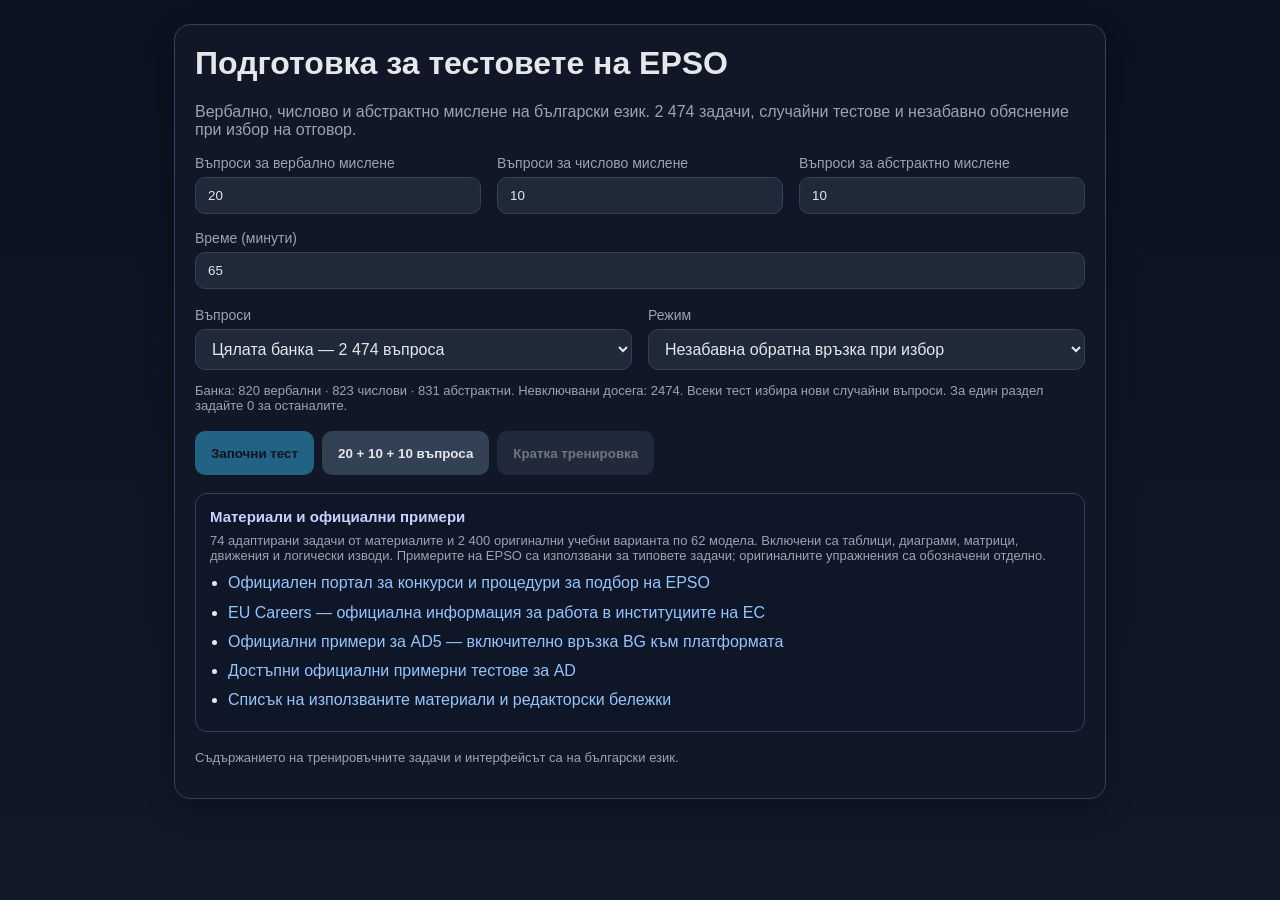
<file: index.html>
﻿<!DOCTYPE html>
<html lang="bg">
<head>
  <meta charset="UTF-8" />
  <meta name="viewport" content="width=device-width, initial-scale=1.0" />
  <meta name="theme-color" content="#0f172a" />
  <meta name="description" content="Тренирайте вербално, числово и абстрактно мислене за EPSO с удобен за телефон тест." />
  <title>Подготовка за тестовете на EPSO</title>
    <link rel="stylesheet" href="./css/styles.css" />
</head>
<body>
  <div class="container">
    <div id="setupScreen" class="card">
      <h1>Подготовка за тестовете на EPSO</h1>
      <p class="muted">
        Вербално, числово и абстрактно мислене на български език. 2 474 задачи, случайни тестове и незабавно обяснение при избор на отговор.
      </p>

      <div class="row">
        <div class="col">
          <label for="verbalCount">Въпроси за вербално мислене</label>
          <input id="verbalCount" type="number" min="0" max="80" value="20" />
        </div>
        <div class="col">
          <label for="numericalCount">Въпроси за числово мислене</label>
          <input id="numericalCount" type="number" min="0" max="80" value="10" />
        </div>
        <div class="col">
          <label for="abstractCount">Въпроси за абстрактно мислене</label>
          <input id="abstractCount" type="number" min="0" max="80" value="10" />
        </div>
        <div class="col">
          <label for="minutes">Време (минути)</label>
          <input id="minutes" type="number" min="5" max="240" value="65" />
        </div>
      </div>

      <div class="row settings-row">
        <div class="col"><label for="questionSource">Въпроси</label><select id="questionSource">
          <option value="all" selected>Цялата банка — 2 474 въпроса</option>
          <option value="materials">Само предоставените материали — 74 въпроса</option>
          <option value="generated">Оригинални упражнения — 2 400 въпроса</option>
        </select></div>
        <div class="col"><label for="quizMode">Режим</label><select id="quizMode">
          <option value="practice" selected>Незабавна обратна връзка при избор</option>
          <option value="exam">Изпитен режим — решения накрая</option>
        </select></div>
      </div>
      <p id="bankStatus" class="small" aria-live="polite"></p>
      <p id="setupError" class="error-message hidden" role="alert"></p>
      <div class="button-row" style="margin-top: 18px;">
        <button id="startBtn">Започни тест</button>
        <button id="ad5PresetBtn" class="secondary">20 + 10 + 10 въпроса</button>
        <button id="quickBtn" class="secondary">Кратка тренировка</button>
      </div>

      <div class="resources-box">
        <h3>Материали и официални примери</h3>
        <div class="small">74 адаптирани задачи от материалите и 2 400 оригинални учебни варианта по 62 модела. Включени са таблици, диаграми, матрици, движения и логически изводи. Примерите на EPSO са използвани за типовете задачи; оригиналните упражнения са обозначени отделно.</div>
        <ul>
          <li><a href="https://selection.eu-careers.europa.eu/en/competition-overview" target="_blank" rel="noopener noreferrer">Официален портал за конкурси и процедури за подбор на EPSO</a></li>
          <li><a href="https://eu-careers.europa.eu/bg" target="_blank" rel="noopener noreferrer">EU Careers — официална информация за работа в институциите на ЕС</a></li>
          <li><a href="https://selection.eu-careers.europa.eu/en/graduates-administrators-ad5" target="_blank" rel="noopener noreferrer">Официални примери за AD5 — включително връзка BG към платформата</a></li>
          <li><a href="https://selection.eu-careers.europa.eu/en/accessible-version-sample-tests-ad" target="_blank" rel="noopener noreferrer">Достъпни официални примерни тестове за AD</a></li>
          <li><a href="materials/SOURCES.md" target="_blank" rel="noopener noreferrer">Списък на използваните материали и редакторски бележки</a></li>
        </ul>
      </div>

      <p class="footer-note">
        Съдържанието на тренировъчните задачи и интерфейсът са на български език.
      </p>
    </div>

    <div id="quizScreen" class="card hidden">
      <div class="topbar">
        <div>
          <span class="pill" id="sectionPill">Раздел</span>
          <span class="pill" id="counterPill">Въпрос 1 / 1</span>
          <span class="pill" id="scorePill">Точки: 0</span>
          <span class="pill" id="flagPill">Маркирани: 0</span>
        </div>
        <div class="timer" id="timerDisplay">00:00</div>
      </div>

      <div class="progress-wrap">
        <div class="progress-bar">
          <div id="progressFill"></div>
        </div>
      </div>

      <div class="question-box">
        <div class="question-title" id="questionTitle"></div>
        <div class="question-meta muted" id="questionMeta"></div>
        <div class="stem" id="questionStem"></div>
        <p class="translation-hint">Посочете дума с мишката или докоснете я, за да видите английския превод.</p>
        <p id="wordTranslation" class="word-translation hidden" role="status" aria-live="polite"></p>
        <div class="options" id="optionsContainer"></div>

        <div id="feedbackBox" class="feedback hidden" tabindex="-1" role="status" aria-live="polite"></div>

        <div class="quiz-actions">
          <button id="previousBtn" class="secondary">Назад</button>
          <button id="submitBtn">Запази и продължи</button>
          <button id="nextBtn" class="secondary hidden">Следващ въпрос</button>
          <button id="skipBtn" class="secondary">Пропусни</button>
          <button id="flagBtn" class="secondary">Маркирай</button>
          <button id="finishBtn" class="secondary">Приключи</button>
        </div>
        <div id="questionNavigator" class="question-navigator" aria-label="Навигация по въпроси"></div>
      </div>
    </div>

    <div id="resultScreen" class="card hidden">
      <h2>Тестът приключи</h2>
      <p class="muted" id="resultSummary"></p>

      <div class="score-grid">
        <div class="score-box">
          <h3>Общ резултат</h3>
          <div id="totalScoreBox">0 / 0</div>
        </div>
        <div class="score-box">
          <h3>Вербално мислене</h3>
          <div id="verbalScoreBox">0 / 0</div>
        </div>
        <div class="score-box">
          <h3>Числово мислене</h3>
          <div id="numericalScoreBox">0 / 0</div>
        </div>
        <div class="score-box">
          <h3>Абстрактно мислене</h3>
          <div id="abstractScoreBox">0 / 0</div>
        </div>
      </div>

      <div class="resources-box">
        <h3>Насоки за подготовка</h3>
        <div id="coachingText" class="small">Завършете тест, за да получите насоки за областите, върху които да се съсредоточите.</div>
      </div>

      <div class="button-row" style="margin-top: 18px;">
        <button id="restartBtn">Нов тест</button>
        <button id="reviewBtn" class="secondary">Преглед на отговорите</button>
        <button id="exportBtn" class="secondary">Изтегли резултата (CSV)</button>
      </div>
    </div>

    <div id="reviewScreen" class="card hidden">
      <h2>Преглед на отговорите</h2>
      <label for="reviewFilter">Покажи</label><select id="reviewFilter"><option value="all">Всички въпроси</option><option value="wrong">Грешни и пропуснати</option><option value="flagged">Маркирани</option></select>
      <p class="translation-hint">Посочете дума с мишката или докоснете я, за да видите английския превод.</p>
      <p id="reviewWordTranslation" class="word-translation hidden" role="status" aria-live="polite"></p>
      <div id="reviewContainer"></div>
      <div class="button-row" style="margin-top: 18px;">
        <button id="backToResultsBtn" class="secondary">Към резултатите</button>
      </div>
    </div>
  </div>

    <script charset="utf-8" src="./js/materials-bank.js"></script>
    <script charset="utf-8" src="./js/expanded-bank.js"></script>
    <script charset="utf-8" src="./js/bank-store.js"></script>
    <script charset="utf-8" src="./js/app.js"></script>
    <script charset="utf-8" src="./js/extra-abstract.js"></script>
    <script charset="utf-8" src="./js/quiz-ui.js"></script>
</body>
</html>
</file>
<file: css/styles.css>
﻿:root {
      --bg: #0f172a;
      --panel: #111827;
      --panel-2: #1f2937;
      --text: #e5e7eb;
      --muted: #9ca3af;
      --accent: #38bdf8;
      --good: #22c55e;
      --bad: #ef4444;
      --warn: #f59e0b;
      --border: #334155;
    }

    * { box-sizing: border-box; }

    body {
      margin: 0;
      font-family: Arial, Helvetica, sans-serif;
      background: linear-gradient(180deg, #0b1220, #111827);
      color: var(--text);
      min-height: 100vh;
    }

    .container {
      max-width: 980px;
      margin: 0 auto;
      padding: 24px;
    }

    .card {
      background: rgba(17, 24, 39, 0.95);
      border: 1px solid var(--border);
      border-radius: 16px;
      padding: 20px;
      box-shadow: 0 10px 30px rgba(0,0,0,0.25);
    }

    h1, h2, h3 {
      margin-top: 0;
    }

    .muted {
      color: var(--muted);
    }

    .row {
      display: flex;
      gap: 16px;
      flex-wrap: wrap;
    }

    .row > .col {
      flex: 1 1 220px;
    }

    label {
      display: block;
      margin-bottom: 6px;
      font-size: 14px;
      color: var(--muted);
    }

    input[type="number"], textarea {
      width: 100%;
      padding: 10px 12px;
      border-radius: 10px;
      border: 1px solid var(--border);
      background: var(--panel-2);
      color: var(--text);
      outline: none;
    }

    button {
      border: 0;
      border-radius: 10px;
      padding: 11px 16px;
      min-height: 44px;
      font-weight: 700;
      cursor: pointer;
      background: var(--accent);
      color: #001018;
      transition: 0.15s ease;
      margin-right: 8px;
      margin-top: 8px;
      touch-action: manipulation;
    }

    button:hover {
      transform: translateY(-1px);
      filter: brightness(1.04);
    }

    button.secondary {
      background: #334155;
      color: var(--text);
    }

    button.good {
      background: var(--good);
      color: #052e16;
    }

    button.bad {
      background: var(--bad);
      color: white;
    }

    .hidden {
      display: none !important;
    }

    .topbar {
      display: flex;
      justify-content: space-between;
      gap: 12px;
      flex-wrap: wrap;
      align-items: center;
      margin-bottom: 18px;
    }

    .pill {
      display: inline-block;
      padding: 6px 10px;
      border-radius: 999px;
      border: 1px solid var(--border);
      background: rgba(31, 41, 55, 0.7);
      font-size: 13px;
      color: var(--muted);
      margin-right: 8px;
      margin-bottom: 8px;
    }

    .timer {
      font-weight: 800;
      font-size: 20px;
      color: var(--accent);
    }

    .progress-wrap {
      margin: 16px 0;
    }

    .progress-bar {
      width: 100%;
      height: 10px;
      background: #1f2937;
      border-radius: 999px;
      overflow: hidden;
      border: 1px solid var(--border);
    }

    .progress-bar > div {
      height: 100%;
      width: 0%;
      background: linear-gradient(90deg, var(--accent), #60a5fa);
      transition: width 0.25s ease;
    }

    .question-box {
      margin-top: 8px;
    }

    .question-title {
      font-size: 22px;
      margin-bottom: 8px;
    }

    .question-meta {
      margin-bottom: 16px;
    }

    .stem {
      background: rgba(31, 41, 55, 0.55);
      border: 1px solid var(--border);
      border-radius: 12px;
      padding: 14px;
      margin-bottom: 16px;
      line-height: 1.55;
      white-space: pre-wrap;
    }

    .translation-hint {
      margin: -6px 0 12px;
      color: var(--muted);
      font-size: 13px;
    }

    .word-translation {
      margin: -4px 0 16px;
      padding: 10px 12px;
      border-left: 3px solid var(--accent);
      border-radius: 0 8px 8px 0;
      background: rgba(56, 189, 248, 0.08);
    }

    .word-translation a {
      color: #93c5fd;
    }

    .translatable-word {
      display: inline-block;
      position: relative;
      text-decoration: underline dotted var(--muted);
      text-underline-offset: 3px;
      cursor: help;
      touch-action: manipulation;
    }

    .translatable-word:hover {
      color: var(--accent);
    }

    .word-tooltip {
      position: fixed;
      z-index: 20;
      display: none;
      width: max-content;
      max-width: min(280px, calc(100vw - 24px));
      padding: 9px 12px;
      border: 1px solid #475569;
      border-radius: 9px;
      background: #0b1220;
      color: var(--text);
      box-shadow: 0 8px 24px rgba(0, 0, 0, 0.45);
      font-size: 14px;
      font-weight: 400;
      line-height: 1.4;
      text-align: center;
      text-decoration: none;
      white-space: normal;
      pointer-events: none;
    }

    .word-tooltip.visible {
      display: block;
    }

    .options {
      display: grid;
      gap: 10px;
    }

    .option {
      border: 1px solid var(--border);
      border-radius: 12px;
      padding: 12px 14px;
      background: rgba(31, 41, 55, 0.5);
      cursor: pointer;
      transition: 0.15s ease;
    }

    .option:hover {
      border-color: #64748b;
      transform: translateY(-1px);
    }

    .option.selected {
      border-color: var(--accent);
      background: rgba(56, 189, 248, 0.08);
    }

    .option.correct {
      border-color: var(--good);
      background: rgba(34, 197, 94, 0.12);
    }

    .option.wrong {
      border-color: var(--bad);
      background: rgba(239, 68, 68, 0.12);
    }

    .feedback {
      margin-top: 16px;
      padding: 14px;
      border-radius: 12px;
      border: 1px solid var(--border);
      background: rgba(31, 41, 55, 0.55);
    }

    .feedback.good {
      border-color: rgba(34, 197, 94, 0.35);
    }

    .feedback.bad {
      border-color: rgba(239, 68, 68, 0.35);
    }

    .small {
      font-size: 13px;
      color: var(--muted);
    }

    .score-grid {
      display: grid;
      grid-template-columns: repeat(auto-fit, minmax(180px, 1fr));
      gap: 12px;
      margin: 16px 0;
    }

    .score-box {
      padding: 14px;
      border-radius: 12px;
      border: 1px solid var(--border);
      background: rgba(31, 41, 55, 0.6);
    }

    .score-box h3 {
      margin: 0 0 6px 0;
      font-size: 14px;
      color: var(--muted);
      font-weight: 600;
    }

    .score-box div {
      font-size: 24px;
      font-weight: 800;
    }

    .essay-box {
      margin-top: 20px;
      padding-top: 20px;
      border-top: 1px solid var(--border);
    }

    .rubric li {
      margin-bottom: 6px;
    }

    .footer-note {
      margin-top: 18px;
      color: var(--muted);
      font-size: 13px;
    }

    .preset-row {
      margin-top: 14px;
      display: flex;
      flex-wrap: wrap;
      gap: 10px;
      align-items: center;
    }

    .resources-box {
      margin-top: 18px;
      padding: 14px;
      border-radius: 12px;
      border: 1px solid var(--border);
      background: rgba(15, 23, 42, 0.5);
    }

    .resources-box h3 {
      margin: 0 0 8px 0;
      font-size: 15px;
      color: #c7d2fe;
    }

    .resources-box ul {
      margin: 8px 0 0 18px;
      padding: 0;
    }

    .resources-box li {
      margin-bottom: 6px;
      line-height: 1.45;
    }

    .resources-box a {
      color: #93c5fd;
      text-decoration: none;
    }

    .resources-box a:hover {
      text-decoration: underline;
    }

    .visual-wrap {
      border: 1px solid var(--border);
      border-radius: 12px;
      background: rgba(2, 6, 23, 0.45);
      padding: 12px;
      margin-bottom: 12px;
    }

    .visual-wrap svg {
      width: 100%;
      max-width: 640px;
      height: auto;
      display: block;
      margin: 0 auto;
    }

    .legend {
      margin-top: 10px;
      display: flex;
      flex-wrap: wrap;
      gap: 8px;
    }

    .legend-item {
      display: inline-flex;
      align-items: center;
      gap: 6px;
      font-size: 12px;
      color: var(--muted);
      border: 1px solid var(--border);
      border-radius: 999px;
      padding: 4px 8px;
      background: rgba(15, 23, 42, 0.55);
    }

    .legend-color {
      width: 10px;
      height: 10px;
      border-radius: 50%;
      display: inline-block;
    }

    .option-visual {
      display: inline-flex;
      align-items: center;
      justify-content: center;
      width: 110px;
      max-width: 100%;
      border-radius: 8px;
      border: 1px solid #475569;
      background: rgba(15, 23, 42, 0.5);
      padding: 4px;
      margin-top: 6px;
    }

    .feedback details {
      margin-top: 10px;
      border-top: 1px solid var(--border);
      padding-top: 10px;
    }

    .feedback summary {
      cursor: pointer;
      color: #cbd5e1;
      font-weight: 700;
    }

    .feedback ul {
      margin: 8px 0 0 18px;
      padding: 0;
    }

    select { width:100%; padding:10px 12px; border-radius:10px; border:1px solid var(--border); background:var(--panel-2); color:var(--text); font:inherit; }
    .settings-row { margin-top:18px; }
    .error-message { color:#fca5a5; }
    button:disabled { opacity:.45; cursor:default; transform:none; }
    :focus-visible { outline:3px solid var(--accent); outline-offset:3px; }
    .button-row,.quiz-actions { display:flex; flex-wrap:wrap; gap:8px; }
    .button-row button,.quiz-actions button { margin:0; }
    .quiz-actions { margin-top:14px; }
    .question-navigator { display:flex; flex-wrap:wrap; gap:6px; margin-top:20px; padding-top:14px; border-top:1px solid var(--border); }
    .question-navigator button { margin:0; padding:7px; min-width:36px; background:var(--panel-2); color:var(--text); border:1px solid var(--border); }
    .question-navigator button.current { border:2px solid var(--accent); }
    .question-navigator button.saved { background:#164e63; }
    .question-navigator button.flagged { border-color:var(--warn); }
    .data-table-wrap { overflow-x:auto; margin-bottom:16px; }
    .data-table { border-collapse:collapse; width:100%; font-size:14px; line-height:1.5; }
    .data-table caption { text-align:left; padding-bottom:8px; color:var(--muted); }
    .data-table td,.data-table th { padding:9px 12px; border:1px solid var(--border); text-align:right; }
    .data-table th:first-child { text-align:left; }
    .data-table thead { background:var(--panel-2); }
    .stem:has(table),.stem:has(svg),.stem:has(img) { white-space:normal; }
    .question-image-wrap { overflow-x:auto; background:white; border-radius:8px; margin:12px 0; }
    .question-image { width:100%; min-width:600px; display:block; }
    .question-image.docx { max-width:625px; min-width:400px; }
    .image-link { color:var(--accent); font-size:13px; }
    .options.visual-choices { grid-template-columns:repeat(5,minmax(0,1fr)); }
    .option { color:var(--text); font:inherit; text-align:left; margin:0; }
    .review-card { margin:18px 0; padding:18px; border:1px solid var(--border); border-radius:12px; line-height:1.6; }
    .review-card .stem { white-space:pre-wrap; font-weight:normal; }
    .explanation { white-space:pre-line; }
    #coachingText { white-space:pre-line; line-height:1.6; }
    .generated-sequence { display:flex; gap:8px; flex-wrap:wrap; }
    .sequence-frame { display:flex; flex-direction:column; align-items:center; gap:4px; }
    .sequence-frame svg { width:100px; max-width:100%; }
    .matrix-puzzle { display:grid; grid-template-columns:repeat(3,minmax(0,110px)); gap:8px; max-width:350px; }
    .matrix-puzzle svg { width:100%; height:auto; }
    .matrix-missing { display:grid; place-items:center; min-height:90px; border:1px dashed var(--accent); font-size:32px; }
    .feedback>.option-visual { display:block; }
    .option:disabled { opacity:1; cursor:default; }
    .visual-wrap:has(> svg[aria-label*="диаграма"]) { overflow-x:auto; }
    .visual-wrap>svg[aria-label*="диаграма"] { min-width:600px; }
    @media(max-width:600px) {
      body { font-size:16px; }
      .container {
        width:100%;
        padding: max(12px, env(safe-area-inset-top)) max(12px, env(safe-area-inset-right)) max(12px, env(safe-area-inset-bottom)) max(12px, env(safe-area-inset-left));
      }
      .card { padding:16px; border-radius:14px; }
      h1 { font-size:clamp(1.55rem,7vw,2rem); line-height:1.2; }
      .row { gap:12px; }
      .row > .col { flex:1 1 100%; min-width:0; }
      label { font-size:15px; }
      input[type="number"],select { min-height:48px; font-size:16px; }
      button { min-height:48px; padding:12px 14px; margin:0; }
      .button-row { display:grid; grid-template-columns:1fr; }
      .button-row button { width:100%; }
      .topbar { align-items:flex-start; gap:8px; }
      .topbar > div:first-child {
        display:grid;
        grid-template-columns:repeat(2,minmax(0,1fr));
        gap:6px;
        flex:1 1 100%;
      }
      .pill { margin:0; padding:6px 7px; text-align:center; font-size:12px; }
      .timer { font-size:18px; }
      .progress-wrap { margin:12px 0; }
      .question-title { font-size:20px; line-height:1.35; }
      .stem { padding:12px; line-height:1.6; overflow-wrap:anywhere; }
      .question-box > .quiz-actions { display:grid; grid-template-columns:repeat(2,minmax(0,1fr)); }
      .quiz-actions button { width:100%; }
      .quiz-actions #submitBtn,.quiz-actions #nextBtn { grid-column:1/-1; }
      .question-navigator {
        display:grid;
        grid-template-columns:repeat(6,minmax(0,1fr));
        max-height:140px;
        overflow-y:auto;
        overscroll-behavior:contain;
      }
      .question-navigator button { min-width:0; min-height:40px; padding:6px 3px; }
      .score-grid { grid-template-columns:repeat(2,minmax(0,1fr)); }
      .score-box { padding:12px; }
      .score-box div { font-size:20px; }
      .review-card { padding:14px; }
      .data-table { font-size:13px; }
      .data-table td,.data-table th { padding:7px 8px; }
      .options.visual-choices { grid-template-columns:repeat(3,minmax(0,1fr)); }
      .option { min-height:48px; padding:12px; }
    }
    @media(max-width:360px) {
      .question-navigator { grid-template-columns:repeat(5,minmax(0,1fr)); }
      .score-grid { grid-template-columns:1fr; }
      .options.visual-choices { grid-template-columns:repeat(2,minmax(0,1fr)); }
    }
    @media print { body { background:white; color:black; } .review-card { break-inside:avoid; } button,select,label { display:none; } .question-image { min-width:0; } }
</file>
